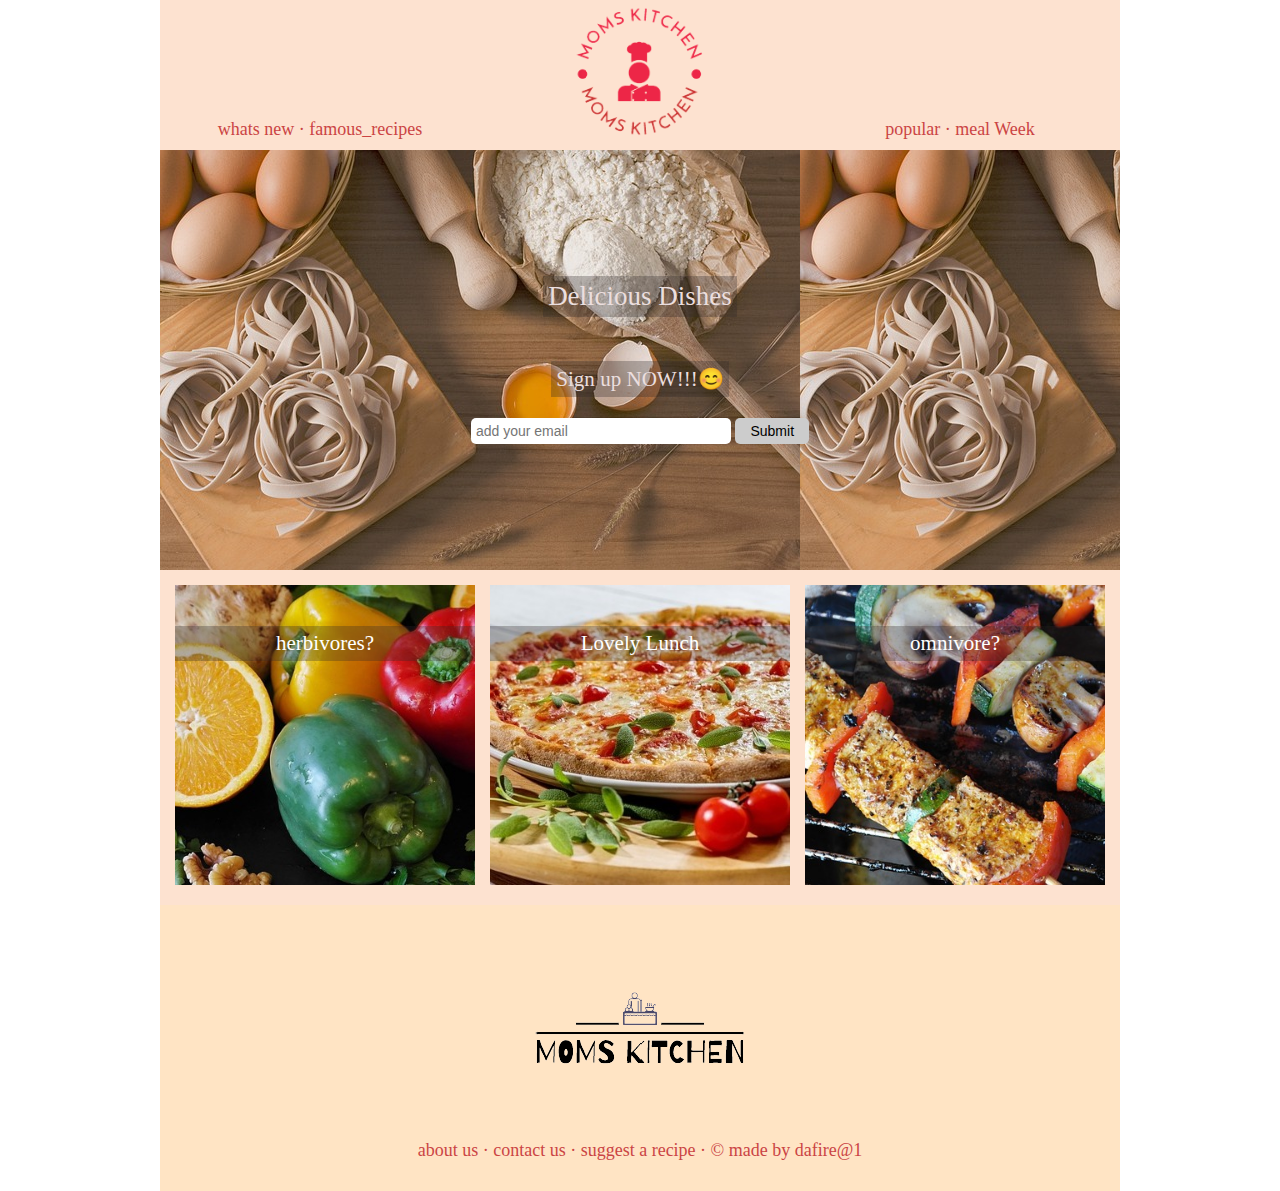
<file: index.html>
<!DOCTYPE html>
<html lang="en">
    <head>
        <link rel="icon" href="img/g.png">
        <title>Recipes</title>
        <meta charset="utf-8" />
        <meta name="viewport" content="width=device-width, initial-scale=1.0" />
        <link rel="stylesheet" href="styles.css">
    </header>
    <body>
        <header>
            <div>
                <nav>
                    <ul>
                        <li><a href="whats_new.html"
                            target="_blank">whats new</a></li>
                        <span>&#183</span>
                        <li><a href="famous_recipes.html" target="_blank">famous_recipes</a></li>
                    </ul>
                </nav>
            </div>
            <div>
                <img src="img/soo-removebg-preview (1).png" alt="Moms Kitchen Logo">
                <a href="index.html"><h1></h1></a>
            </div>
            <div>
                <ul>
                    <nav>
                        <li><a href="popular.html" target="_blank">popular</a></li>
                    <span>&#183</span>
                    <li><a href="meal_week.html" target="_blank">meal Week</a></li>
                    </nav>
                </ul>
            </div>
        </header>

            <section id="sin">
                <h2>Delicious Dishes</h2>
                <h3>Sign up NOW!!!😊</h3>
                <form>
                    <input type="email" aria-label="email" placeholder="add your email"
                    />
                    <input type="submit"/>
                </form>
            </section>

            <section id="id">
                <div class="relative">
                    <img src="img/he.jpg" alt="herbivores?">
                    <h3 class="him">herbivores?</h3>
                </div>
                <div class="relative middle">
                    <img src="img/sa.jpg" alt="Lovely Lunch">
                    <h3 class="him">Lovely Lunch</h3>
                </div>
                <div class="relative">
                    <img src="img/om.jpg" alt="omnivore?">
                    <h3 class="him">omnivore?</h3>
                </div>
            </section>
            
            <footer>
                <img src="img/yessir.jpeg-removebg-preview.png" alt="footer image">
                <nav>
                    <ul>
                        <li><a href="">about us</a></li>
                        <span>&#183</span>
                        <li><a href="">contact us</a></li>
                        <span>&#183</span>
                        <li><a href="">suggest a recipe</a></li>
                        <span>&#183</span>
                        <li><a href="">© made by dafire@1</a></li>
                    </ul>
                </nav>
            </footer>

    </body>
</html>
</file>
<file: styles.css>
html {
    background-color: white;
 }

 body{
    font-family: Cambria, Cochin, Georgia, Times, 'Times New Roman', serif;
    font-size: 18px;
    background-color: #FDE2D0;
    width: 960px;
    margin: 0 auto;
    color: #CB4444

 }
 header{
    display: flex;
    flex-direction: row;
    height: 150px;
 }

 header > div {
    flex: 1;
    text-align: center;
    align-self: flex-end;
 }
 
 li{
    display: inline;
 }

 header img{
    max-width: 180px;
    padding-top: 10000000px;
 }

 h1{
    margin:2px;
    font-size: 20px;
 }
 
 ul{
    margin: 10px 0;
    padding: 0;
 }

a{
    text-decoration: none;
    color: #CB4444;
}

a:hover {
    color:royalblue
}

#sin {
   background-image: url(img/asd.jpg);
   height: 420px;
   display: flex;
   flex-direction: column;
   align-items: center;
   justify-content: center;

}

h2, h3 {
   background-color: rgba(46, 39, 39, 0.3);
   padding: 5px;
   color: rgb(235, 222, 222);
   font-weight: 300;
}

h2 {
   margin-top: 0;
}
 
input[type="email"] {
   width: 250px;
   padding: 5px;
   border-radius: 5px;
   font-size: 14px;
   border: none;
}

input[type="submit"] {
   background-color: #cccccc;
   padding: 5px 15px;
   border-radius: 5px;
   font-size: 14px;
   border: none;
}

#id {
   display: flex;
   padding: 15px;
}

#id img {
   width: 100%;
}

.relative {
   position: relative;
}

.him {
   color: white;
   position: absolute;
   top: 20px;
   width: 100%;
   text-align: center;
   padding: 5px 0;
}

.middle {
   margin: 0px 15px;
}

footer {
   display: flex;
   flex-direction: column;
   align-items: center;
   background-color:bisque;
   padding: 20px;
}

footer img {
   max-width: 1000px;
}
</file>
